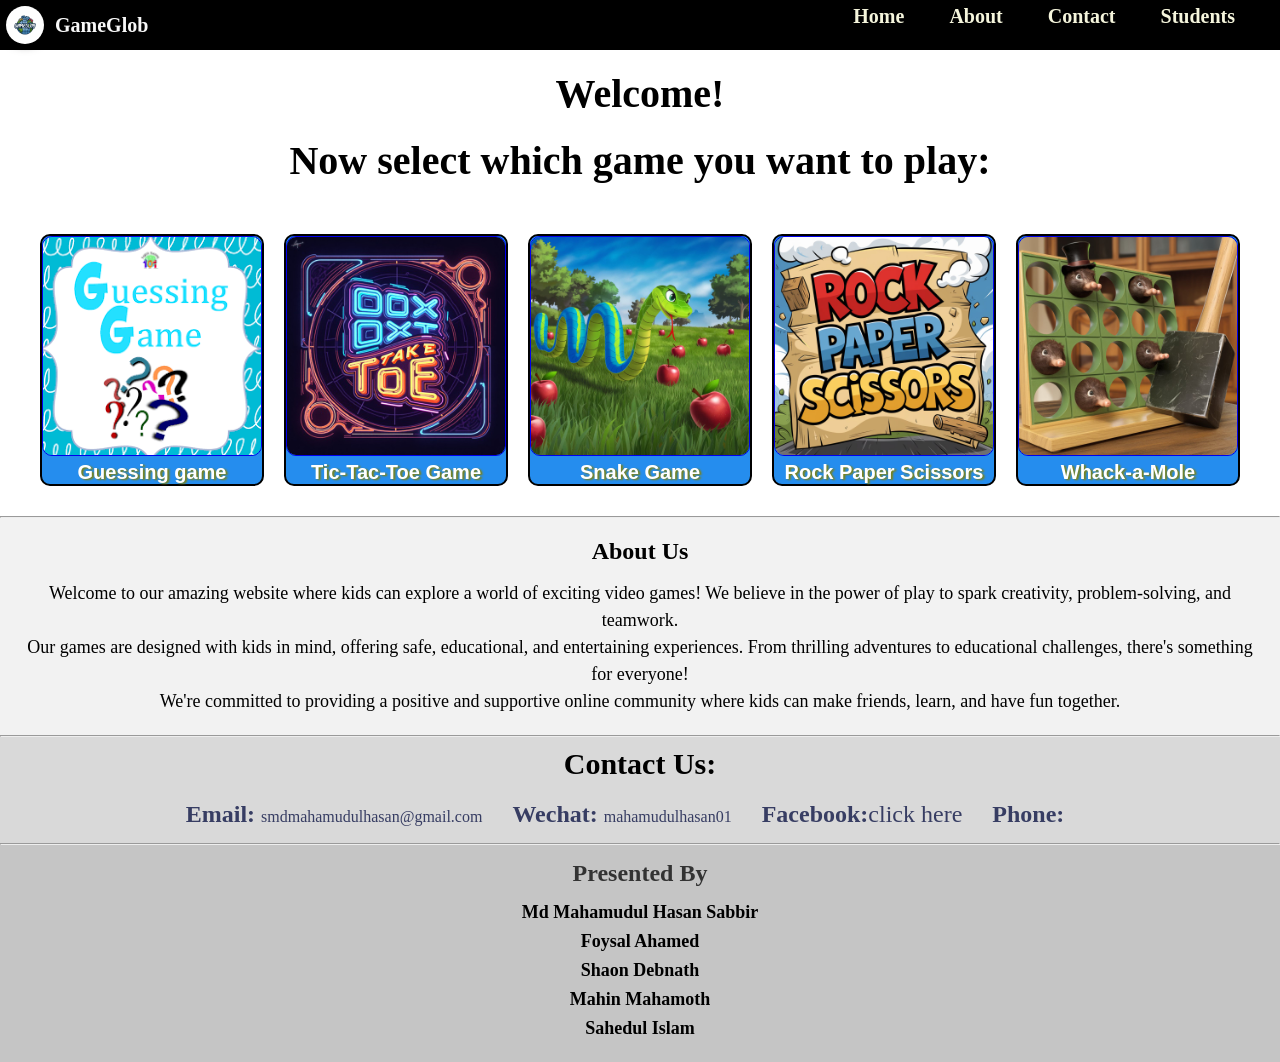
<file: index.html>
<!DOCTYPE html>
<html lang="en">

<head>
    <meta charset="UTF-8">
    <meta name="viewport" content="width=device-width, initial-scale=1.0">
    <link rel="stylesheet" href="interface.css">
    <title>GameGlob</title>
</head>

<body>

    <div class="nav">
        <div class="logo">
          <img src="gameglob.jfif" alt="">
          <p>GameGlob</p>
        </div>
        <nav>
          <a href="#GameId">Home</a>
          <a href="#about">About</a>
          <a href="#contact">Contact</a>
          <a href="#student">Students</a>
        </nav>
      </div>

    <div class="headingDiv" id="GameId">
    <h1 class="heading">Welcome!</h1>
    <h2 class="heading">Now select which game you want to play:</h2>
    </div>
    
    <div class="container">
        <div class="game">
            <a href="GuessingGame.html" target="_blank">
                <img src="guessing.png" alt="Guessing Game">
            </a>
            Guessing game 
        </div>
        <div class="game">
            <a href="Tic-Tac_toe.html" target="_blank">
                <img src="tik-tak-toe.jpg" alt="Tik-Tak Game">
            </a>
            Tic-Tac-Toe Game
        </div>
        <div class="game">
            <a href="Snake.html" target="_blank">
                <img src="sanke.jfif" alt="Snake Game">
            </a>
            Snake Game
        </div>
        <div class="game">
            <a href="RockPaper.html" target="_blank">
                <img src="RockImg.jfif" alt="Rock Paper Scissors Game">
            </a>
            Rock Paper Scissors
        </div>
        <div class="game">
            <a href="game.html" target="_blank">
                <img src="moleIntr.jfif" alt="Whack a mole">
            </a>
          Whack-a-Mole
        </div>
    </div>

    <hr>
        <section id="about">
            <h2>About Us</h2>
            <p>Welcome to our amazing website where kids can explore a world of exciting video games! We believe in the power of play to spark creativity, problem-solving, and teamwork.</p>
            <p>Our games are designed with kids in mind, offering safe, educational, and entertaining experiences. From thrilling adventures to educational challenges, there's something for everyone!</p>
            <p>We're committed to providing a positive and supportive online community where kids can make friends, learn, and have fun together.</p>
          </section>
            <hr>
          <footer>

            <p id="contact">Contact Us:</p>
            <ul>
              <li><a href="mailto:smdmahamudulhasan@gmail.com"><font size="5px" target="_blank"><b>Email:</b> </font>smdmahamudulhasan@gmail.com </a></li>
              <li><a href="mahamudulhasan01"><font size="5px" target="_blank"><b>Wechat:</b> </font> mahamudulhasan01</a></li>
              <li><a href=" " target="_blank"><font size="5px"><b>Facebook:</b>click here</font></a></li>
              <li><a href="tel:"><font size="5px" target="_blank"><b>Phone:</b> </font></a></li>
            </ul>
        </footer>
            <hr> 
            <div class="student" id="student">
                <h2>Presented By</h2>
                <ul>
                    <li>Md Mahamudul Hasan Sabbir</li>
                    <li>Foysal Ahamed</li>
                    <li>Shaon Debnath</li>
                    <li>Mahin Mahamoth</li>
                    <li>Sahedul Islam</li>
                </ul>
            </div>
          
</body>

</html>
</file>
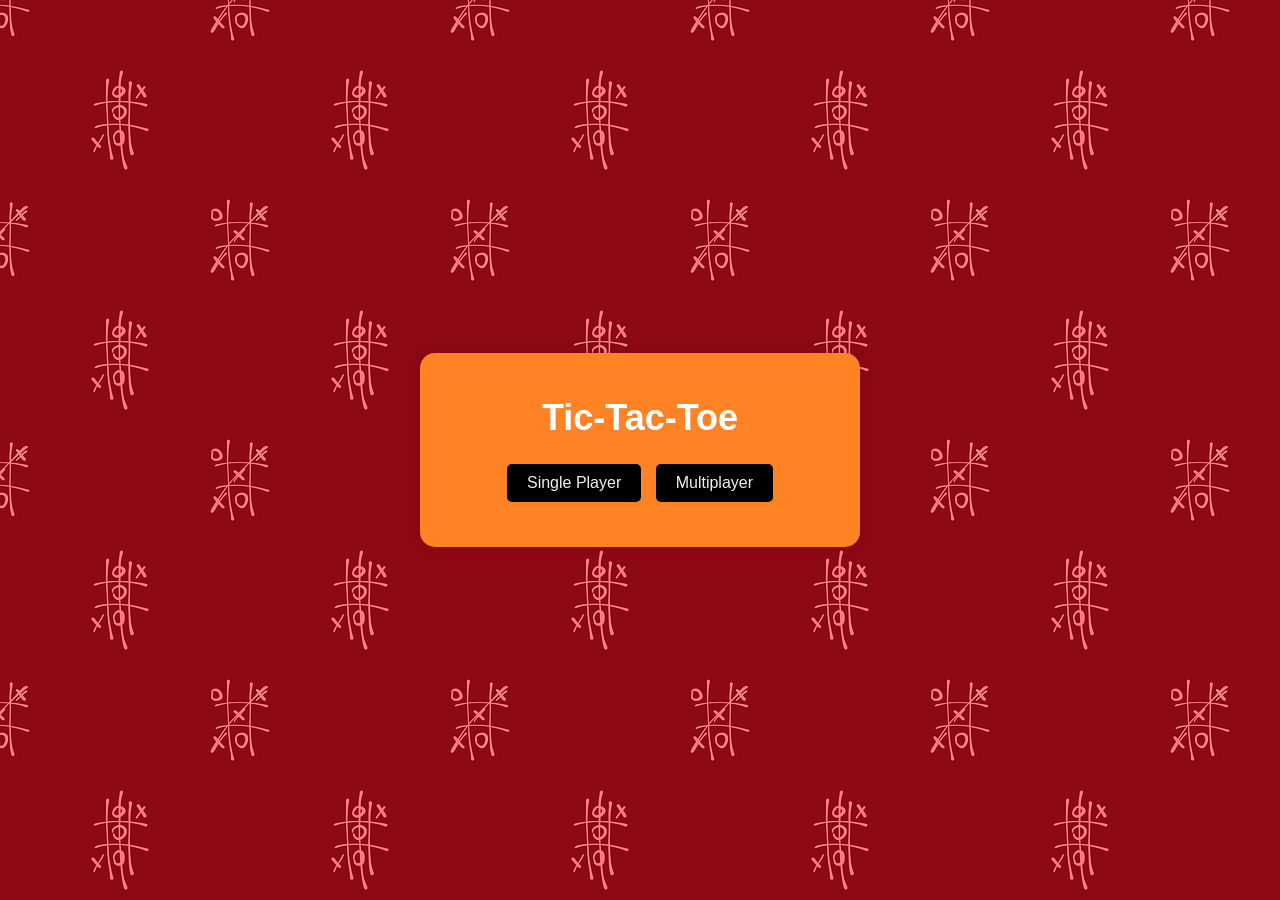
<file: demotic.html>
<!DOCTYPE html>
<html lang="en">
<head>
    <meta charset="UTF-8">
    <meta name="viewport" content="width=device-width, initial-scale=1.0">
    <title>Tic-Tac-Toe Game</title>
    <link rel="stylesheet" href="demotic.css">
</head>
<body>
    <div class="container">
        <h1>Tic-Tac-Toe</h1>

       
        <div class="mode-selection">
            <button id="single-player">Single Player</button>
            <button id="multi-player">Multiplayer</button>
        </div>

        
        <div class="difficulty-selection" style="display:none;">
            <h2>Select Difficulty</h2>
            <button data-difficulty="easy">Easy</button>
            <button data-difficulty="medium">Medium</button>
            <button data-difficulty="hard">Hard</button>
        </div>
        
        
        <div class="game-board">
            <div class="cell" data-index="0"></div>
            <div class="cell" data-index="1"></div>
            <div class="cell" data-index="2"></div>
            <div class="cell" data-index="3"></div>
            <div class="cell" data-index="4"></div>
            <div class="cell" data-index="5"></div>
            <div class="cell" data-index="6"></div>
            <div class="cell" data-index="7"></div>
            <div class="cell" data-index="8"></div>
        </div>

        
        <div class="game-info">
            <p class="status"></p>
            <button id="restart">Restart Game</button>
            <button id="change-mode">Change Mode</button>
        </div>
    </div>
    <script src="logic.js"></script>
</body>
</html>
</file>
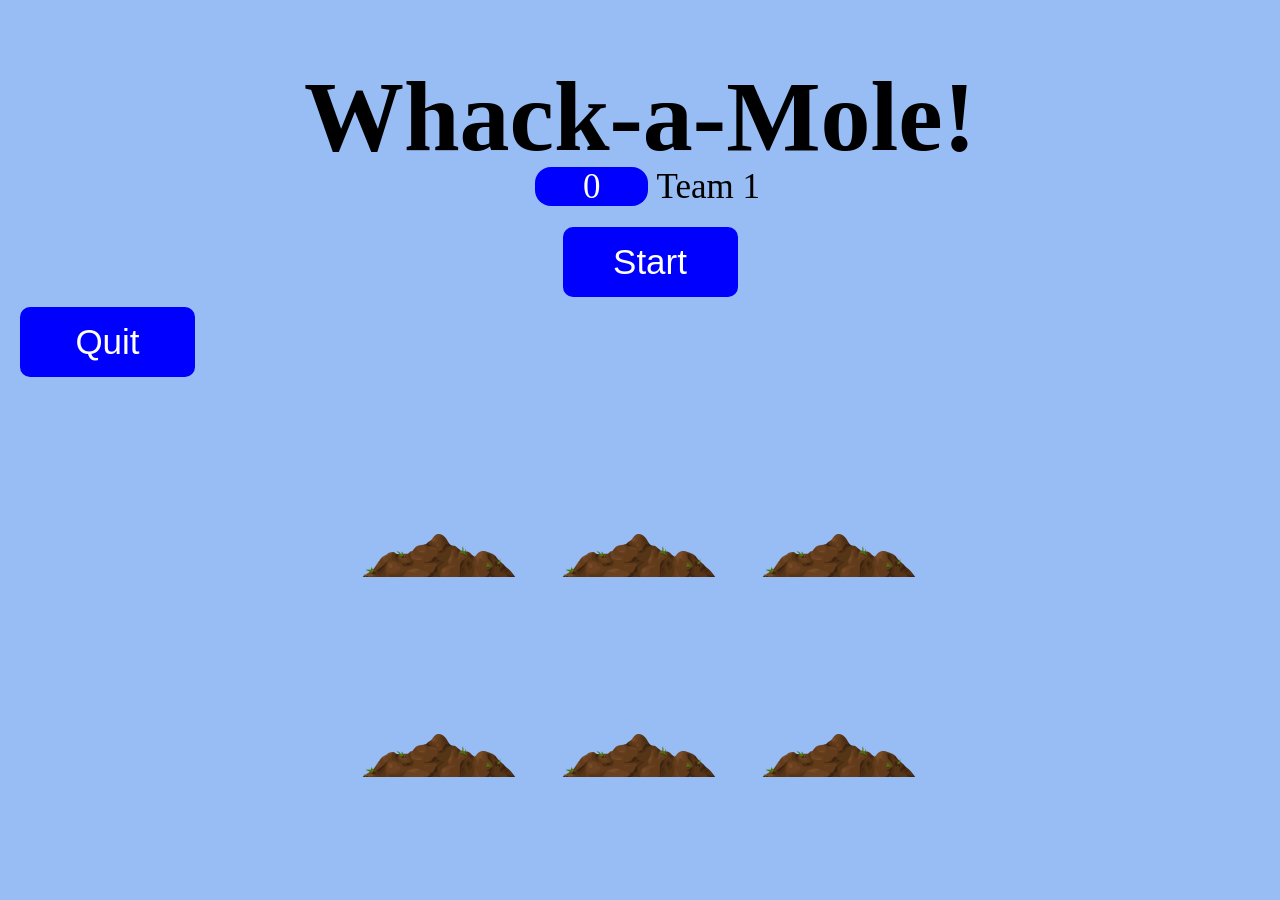
<file: game.html>
<!DOCTYPE html>
<html lang="en">
<head>
    <meta charset="UTF-8">
    <meta name="viewport" content="width=device-width, initial-scale=1.0">
    <meta http-equiv="X-UA-Compatible" content="ie=edge">
    <link rel="stylesheet" href="game.css">
    <title>Whack a Mole!</title>
</head>
<body>
    <h1>Whack-a-Mole!</h1>
    <div class="scoreboard">
        <span class="score">0</span>
        <span id="team-name">Team 1</span>
    </div>
    <button id="start-button">Start</button>
    <button id="quit-button">Quit</button>
    <div id="winner-message" style="display: none;">Winner Message</div>
    <div class="game">
        <div class="hole hole1"><div class="mole"></div></div>
        <div class="hole hole2"><div class="mole"></div></div>
        <div class="hole hole3"><div class="mole"></div></div>
        <div class="hole hole4"><div class="mole"></div></div>
        <div class="hole hole5"><div class="mole"></div></div>
        <div class="hole hole6"><div class="mole"></div></div>
    </div>
    <script src="game.js"></script>
</body>
</html>
</file>
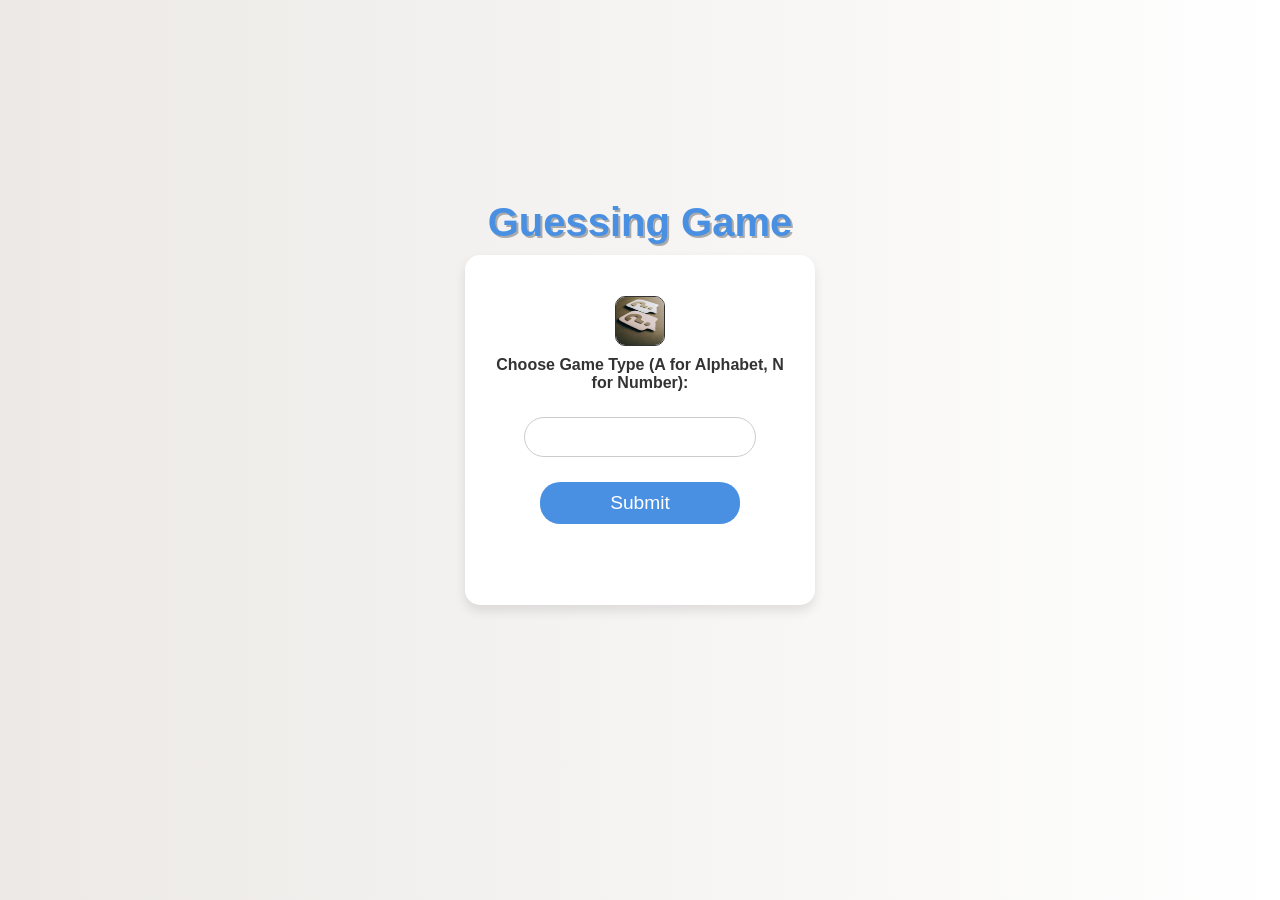
<file: GuessingGame.html>
<!DOCTYPE html>
<html lang="en">
<head>
    <meta charset="UTF-8">
    <meta name="viewport" content="width=device-width, initial-scale=1.0">
    <title>Guessing Game</title>
    <link rel="stylesheet" href="GuessingGame.css">
    <link rel="stylesheet" href="interface.css">
</head>
<body>
    
     <div class="maincontent">
        <h1 id="guessHead">Guessing Game</h1>
    <div id="game"></div>
     </div>
    

    
    <audio id="correctSound" src="correct.mp3"></audio>
    <audio id="incorrectSound" src="guessingLOSS.mp3"></audio>
    <audio id="winSound" src="GussWin.mp3"></audio>
   
    <script src="guessingGame.js"></script>
</body>
</html>
</file>
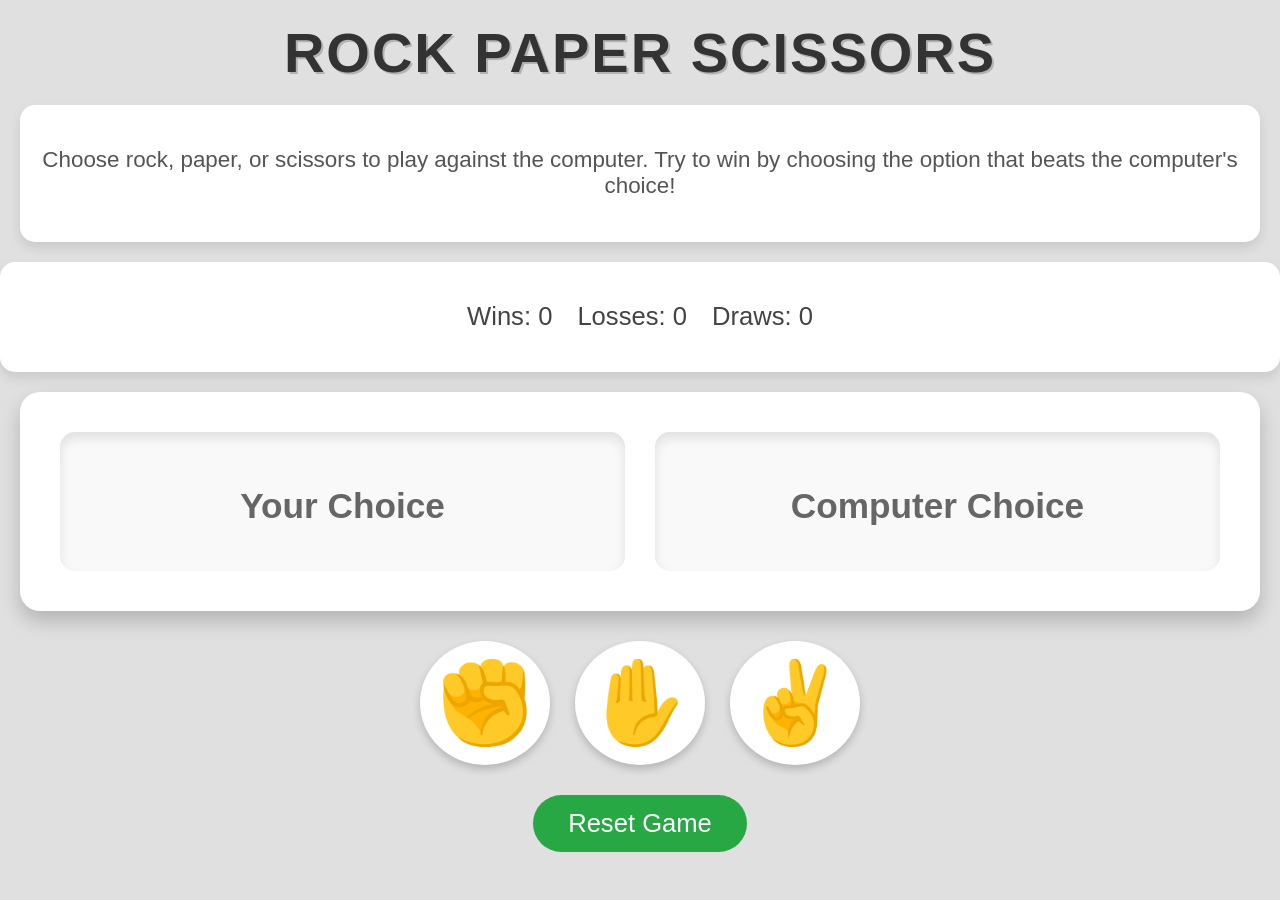
<file: RockPaper.html>
<!DOCTYPE html>
<html lang="en">
<head>
    <meta charset="utf-8">
    <meta name="viewport" content="width=device-width, initial-scale=1.0">
    <title>Rock Paper Scissors Game</title>
    <link rel="stylesheet" href="RockPaperS.css">
</head>
<body>

    <h1>Rock Paper Scissors</h1>

    <div class="instructions">
        <p>Choose rock, paper, or scissors to play against the computer. Try to win by choosing the option that beats the computer's choice!</p>
    </div>

    <div class="scoreboard">
        <p id="wins">Wins: 0</p>
        <p id="losses">Losses: 0</p>
        <p id="draws">Draws: 0</p>
    </div>

    <div class="game-container">
        <div class="choice-container">
            <h2>Your Choice</h2>
            <div id="user-choice" class="choice"></div>
        </div>
        <div class="choice-container">
            <h2>Computer Choice</h2>
            <div id="computer-choice" class="choice"></div>
        </div>
        <div id="result"></div>
    </div>

    <div class="button-container">
        <button id="rock" class="choice-button">✊</button>
        <button id="paper" class="choice-button">✋</button>
        <button id="scissors" class="choice-button">✌</button>
    </div>

    <div class="button-container">
        <button id="reset" class="reset-button">Reset Game</button>
        <button id="play-again" class="play-again-button" style="display: none;">Play Again</button>
    </div>

    <audio id="click-sound" src="click-21156.mp3"></audio>
    <audio id="win-sound" src="victorymale-version-230553.mp3"></audio>
    <audio id="lose-sound" src="murubbi.mp3"></audio>
    <audio id="draw-sound" src="game-bonus-144751.mp3"></audio>
    <audio id="background-sound" src="game-music-loop-7-145285.mp3" loop></audio>

    <script src="RockPaper.js"></script>
</body>
</html>
</file>
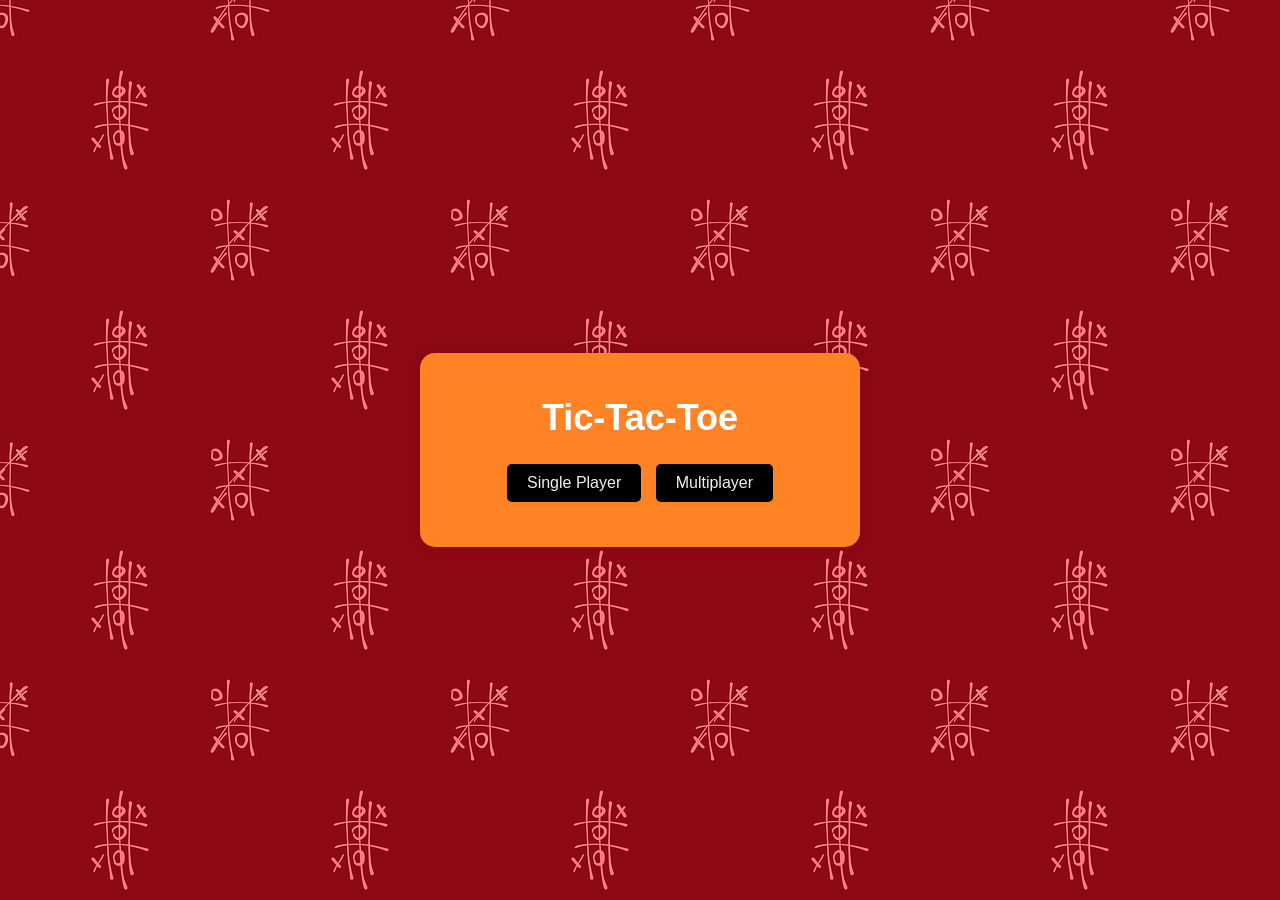
<file: Tic-Tac_toe.html>
<!DOCTYPE html>
<html lang="en">
<head>
    <meta charset="UTF-8">
    <meta name="viewport" content="width=device-width, initial-scale=1.0">
    <title>Tic-Tac-Toe Game</title>
    <link rel="stylesheet" href="tic-Tac.css">
</head>
<body>
    <div class="container">
        <h1>Tic-Tac-Toe</h1>

       
        <div class="mode-selection">
            <button id="single-player">Single Player</button>
            <button id="multi-player">Multiplayer</button>
        </div>

        
        <div class="difficulty-selection" style="display:none;">
            <h2>Select Difficulty</h2>
            <button data-difficulty="easy">Easy</button>
            <button data-difficulty="medium">Medium</button>
            <button data-difficulty="hard">Hard</button>
        </div>
        
        
        <div class="game-board">
            <div class="cell" data-index="0"></div>
            <div class="cell" data-index="1"></div>
            <div class="cell" data-index="2"></div>
            <div class="cell" data-index="3"></div>
            <div class="cell" data-index="4"></div>
            <div class="cell" data-index="5"></div>
            <div class="cell" data-index="6"></div>
            <div class="cell" data-index="7"></div>
            <div class="cell" data-index="8"></div>
        </div>

        
        <div class="game-info">
            <p class="status"></p>
            <button id="restart">Restart Game</button>
            <button id="change-mode">Change Mode</button>
        </div>
    </div>
    <script src="logic.js"></script>
</body>
</html>
</file>
<file: interface.css>
*{
  margin: 0;
  padding: 0;
  box-sizing: border-box;
  }
/* Navigation bar */

.nav {
  display: flex;
  background-color: black;
  padding: 5px;
  justify-content: space-between;
  padding-right: 30px;
  position:sticky;
}

.logo {
  display: flex;
  align-items: center;
}

.nav img {
  height: 40px;
  width: 40px;
  border-radius: 50%;
  box-shadow: 0 0 10px rgba(0, 0, 0, 0.5);
}

.nav p {
  color: rgb(248, 248, 248);
  font-weight: bolder;
  font-size: 20px;
  margin-left: 10px; 
}

.nav p:hover {
  text-shadow: 2px 2px 2px rgb(118, 168, 0);
}

.nav nav {
  display: flex;
  flex-direction: row;
}

.nav nav a {
  text-decoration: none;
  margin-left: 30px;
  font-weight: bolder;
  font-size: 20px;
  color: beige;
  margin-right: 15px;
}

.nav nav a:hover {
  text-shadow: 2px 2px 2px goldenrod;
}

@media (max-width: 768px) {
  .nav nav {
    flex-direction: column;
    align-items: center;
  }

  .nav nav a {
    margin: 10px 0;
  }
}

/* Heading */

  .heading {
 text-align: center;
 margin-top: 20px;
 font-size: 2.5rem;
 animation: fadein 2s ease-in-out;
  }
  .headingDiv{
    margin-bottom: 50px;
  }
  
  /*  Games */

  .container {
display: flex;
flex-wrap: wrap;
 justify-content: center;
align-items: center;
gap: 20px;
 margin:20px auto;
max-width: 1200px;
  animation:slidein 1.5s ease-in-out;
  }
  
  .game {
  border: 2px solid black;
border-radius: 10px;
background-color: rgb(37, 141, 238);
 color: white;
font-weight: bold;
font-size: 20px;
font-family:'Gill Sans', 'Gill Sans MT', Calibri, 'Trebuchet MS', sans-serif;
text-align: center;
 background-repeat: no-repeat;
display: flex;
flex-direction: column;
justify-content: center;
align-items: center;
 transition: transform 3s ease, box-shadow 0.3s ease;
  animation: zoomin 1.5s ease-in-out;
  margin-bottom: 10px;
  text-shadow: 2px 1px 2px rgb(130, 130, 7);
  }
  
  img {
 height: 220px;
 width: 220px;
  transition: transform 0.3s ease;
  background-size: cover;
  border: 1px solid;
  border-radius: 10px;
  border-color: unset;
  }
  
  .game:hover {
  box-shadow: 5px 5px 15px yellowgreen;
  transform: translateY(-10px) scale(1.1);
  }
  
  .game:hover img {
transform: scale(1.05);
  }
  
  @keyframes fadeIn {
 from {
  opacity: 0;
   }
  to {
 opacity: 1;
  }
  }
  
  @keyframes slideIn {
   from {
  transform: translateY(50px);
  opacity: 0;
  }
  to {
  transform: translateY(0);
  opacity: 1;
   }
  }
  
  @keyframes zoomIn {
  0% {
   transform: scale(0.5);
   opacity: 0;
   }
  100% {
     transform: scale(1);
  opacity: 1;
}
  }

/* About */

  #about {
    background-color: #f2f2f2; 
    padding: 20px;
    text-align: center;
  }
  #about:hover{
    background-color: #334554;
  color: white;
 
  }
  
  #about h2 {
    font-size: 24px;
    margin-bottom: 15px;
  }
  
  #about p {
    font-size: 18px;
    line-height: 1.5;
  }
  #about h2:hover,p:hover{
    text-shadow: 2px 2px 2px rgb(97, 144, 240);
  }

/* contact info*/
  footer {
    background-color: #d9d9d9; 
    color: #000000; 
    padding: 10px;
    text-align: center;
  }
  
  footer p {
    font-weight: bold;
    margin-bottom: 20px;
    font-size: 30px;
  }
  
  footer ul {
    display: flex;
    justify-content: center;
    list-style: none;
    padding: 0;
    margin: 0;
  }
  
  footer li {
    margin-bottom: 5px;
  }
  footer:hover{
    background-color: rgb(1, 55, 84);
    color: #d9d9d9;
    ul>li>a{
      color:white;
    }
  }
  ul>li>a{
    color:rgba(3, 11, 61, 0.756);
    text-decoration: none;
    margin-right: 30px;
    
  }

  /*  Students */
  .student {
    background-color: rgb(197, 197, 197);
    padding: 15px;
    text-align: center;
    /* border-radius: 10px; */
    transition: background-color 0.3s ease, color 0.3s ease;
}
.student h2 {
    margin-bottom: 15px;
    font-size: 24px;
    color: #333;
    transition: color 0.3s ease;
}
.student ul {
    list-style-type: none;
    padding: 0;
}
.student li {
    margin-bottom: 8px;
    font-weight: bold;
    font-size: 18px;
}
.student:hover {
    background-color: rgb(21, 66, 79);
    color: white;
}
.student:hover h2 {
    color: white;
}
</file>
<file: demotic.css>
body {
    font-family: Arial, sans-serif;
    display: flex;
    justify-content: center;
    align-items: center;
    height: 100vh;
    margin: 0;
background-image: url("tik-tak-back.jpg");

}


.container {
    text-align: center;
    background-color: #FF8225;
    padding: 20px;
    border-radius: 15px;
    box-shadow: 0px 0px 15px rgba(0, 0, 0, 0.1);
    max-width: 400px;
    width: 100%;
}

h1 {
    margin-bottom: 20px;
    color:white;
    font-size: 36px;
}

.mode-selection, .difficulty-selection {
    margin-bottom: 20px;
}

button {
    padding: 10px 20px;
    font-size: 16px;
    cursor: pointer;
    background-color:rgb(0, 0, 0);
    color: rgb(243, 239, 239);
    border: none;
    border-radius: 5px;
    margin: 5px;
    transition: background-color 0.3s;
}

button:hover {
    background-color:#3c7af7;
}

.game-board {
    display: grid;
    grid-template-columns: repeat(3, 100px);
    grid-template-rows: repeat(3, 100px);
    gap: 10px;
    justify-content: center;
    margin-bottom: 20px;
    display: none; 
    opacity: 0;
    animation: fadeIn 0.5s forwards;
}

.cell {
    background-color: #fff;
    border: 2px solid #333;
    display: flex;
    justify-content: center;
    align-items: center;
    font-size: 36px;
    cursor: pointer;
    transition: background-color 0.3s, transform 0.2s ease-in-out;
}

.cell:hover {
    background-color: #f0f0f0;
}

.cell.marked {
    animation: pop 0.2s forwards;
}

.game-info {
    font-size: 20px;
    color: #ffffff;
    display: none; 
    opacity: 0;
    animation: fadeIn 0.5s forwards;
}

#change-mode {
    display: none; 
    background-color: #000000;
}

#change-mode:hover {
    background-color: #3c7af7;
}

.status.computer-turn {
    color: #fffefe;
}

.status.player-turn {
    color: #fdfeff;
}

@keyframes fadeIn {
    from {
        opacity: 0;
    }
    to {
        opacity: 1;
    }
}

@keyframes pop {
    0% {
        transform: scale(0.8);
    }
    100% {
        transform: scale(1);
    }
}

@keyframes pulse {
    0% {
        transform: scale(1);
        background-color: #fff;
    }
    50% {
        transform: scale(1.1);
        background-color: #ffeb3b;
    }
    100% {
        transform: scale(1);
        background-color: #fff;
    }
}
</file>
<file: game.css>
/* Base Styles */
html {
  font-size: 35px;
  background: #98BCF4;
}

body {
  padding: 0;
  margin: 0;
  text-align: center;
}

h1 {
  font-size: 100px;
  line-height: 1;
  margin-bottom: 0;
}

/* Score Display */
.score {
  background: blue;
  padding: 0 48px;
  line-height: 1;
  border-radius: 16px;
  color: #fff;
  margin-left: 15px;
}

/* Game Container */
.game {
  width: 600px;
  height: 400px;
  display: flex;
  flex-wrap: wrap;
  margin: 0 auto;
}

/* Individual Holes */
.hole {
  flex: 1 0 33.33%;
  overflow: hidden;
  position: relative;
}

/* Dirt Background for Holes */
.hole::after {
  display: block;
  background: url('dirt.png') bottom center no-repeat;
  background-size: contain;
  content: '';
  width: 100%;
  height: 90px;
  position: absolute;
  z-index: 2;
  bottom: -30px;
}

/* Mole Appearance */
.mole {
  background: url('mole.png') bottom center no-repeat;
  background-size: 80%;
  position: absolute;
  top: 100%;
  width: 100%;
  height: 100%;
  transition: all 0.4s;
}

/* Mole Visible State */
.hole.up .mole {
  top: 0;
}

/* Start and Quit Button Styling */
button {
  width: 175px;
  height: 70px;
  font-size: 35px;
  color: #fff;
  background-color: blue;
  border: none;
  border-radius: 10px;
  margin-left: 20px;
  margin-top: 20px;
  cursor: pointer;
}

button:hover {
  background-color: darkblue;
}

/* Quit Button Visibility */
#quit-button {
  display: block;
  margin-top: 10px;
}

/* Winner Message */
#winner-message {
  font-size: 40px;
  font-weight: bold;
  color: green;
  margin-top: 20px;
}

/* Media Queries */

/* Tablets and Small Desktops */
@media (min-width: 667px) and (max-width: 1024px) {
  h1 {
    display: none;
  }

  .score {
    padding: 0 12px;
    font-size: 40px;
    margin-left: 20px;
  }

  .hole.up .mole {
    top: 17px;
  }
}

/* Mobile Devices */
@media (max-width: 667px) {
  .game {
    width: 667px;
    height: 300px;
  }

  .score {
    width: 35px;
    height: 40px;
    font-size: 15px;
    padding: 5px;
    margin-left: 10px;
    margin-top: 10px;
    border-radius: 10px;
    background-color: blue;
    color: #fff;
  }

  button {
    width: 75px;
    height: 40px;
    font-size: 15px;
    margin: 10px;
  }

  .hole::after {
    max-width: 70%;
    height: 60px;
  }

  .mole {
    background-size: 60%;
    max-width: 70%;
    height: 70%;
  }

  .hole.up .mole {
    top: 50px;
  }
}
</file>
<file: GuessingGame.css>
body {
  font-family: Arial, sans-serif;
  background: linear-gradient(to right, #ece9e6, #ffffff);
  color: #333;
  margin: 0;
  padding: 0;
  display: flex;
  flex-direction: column;
  align-items: center;
  justify-content: flex-start;
  height: 100vh;
}


.maincontent{
  margin-top: 100px;
  text-align: center;
}
h1 {
  color: #4a90e2;
  font-size: 2.5em;
  text-shadow: 2px 2px #aaa;
  margin-top: 100px; 
  /* margin-left: 80px; */
  margin-bottom: 10px;
}

#game {
  background-color: #ffffff;
  border-radius: 15px;
  box-shadow: 0 6px 12px rgba(0, 0, 0, 0.1);
  padding: 30px;
  width: 350px;
  text-align: center;
  height: 350px;
}

#game div {
  margin-bottom: 15px;
}

label {
  font-weight: bold;
}

input[type="text"], input[type="number"] {
  width: 80%;
  padding: 10px;
  margin-bottom: 10px;
  border: 1px solid #ccc;
  border-radius: 20px;
  box-sizing: border-box;
  font-size: 1em;
  text-align: center;
  margin-top: 25px;
}

button {
  background-color: #4a90e2;
  color: white;
  padding: 10px 20px;
  border: none;
  border-radius: 20px;
  cursor: pointer;
  width: 200px;
  font-size: 1.2em;
  transition: background-color 0.3s ease;
  margin-top: 15px;
}

button:hover {
  background-color: #6236f6;
}

p {
  margin: 10px 0;
  font-size: 1.1em;
}

#numberFeedback, #alphabetFeedback {
  margin-top: 20px;
  font-style: italic;
  color: #d9534f;
  font-size: 1.2em;
}

.icon {
  width: 50px;
  height: 50px;
  margin-bottom: 10px;
}

#gameTypeDiv {
  display: flex;
  justify-content: center;
  align-items: center;
  flex-direction: column;
  height: 250px;
}

.blink {
  animation: blink-animation 0.5s ease-in-out;
}

@keyframes blink-animation {
  0%, 100% { opacity: 0; }
  50% { opacity: 1; }
}
</file>
<file: RockPaperS.css>
body {
    font-family: 'Roboto', sans-serif;
    background-color: #e0e0e0;
    text-align: center;
    margin: 0;
    padding: 0;
    }



h1 {
    font-size: 3.5em;
    margin: 20px 0;
    color: #333;
    text-transform: uppercase;
    letter-spacing: 2px;
    text-shadow: 2px 2px rgba(0, 0, 0, 0.2);
}


.instructions {
    font-size: 1.4em;
    margin: 20px;
    color: #555;
    background-color: #fff;
    border-radius: 15px;
    box-shadow: 0 6px 12px rgba(0, 0, 0, 0.1);
    padding: 20px;
}


.scoreboard {
    display: flex;
    justify-content: center;
    gap: 25px;
    margin-bottom: 20px;
    font-size: 1.6em;
    color: #444;
    background-color: #fff;
    border-radius: 15px;
    padding: 15px 25px;
    box-shadow: 0 6px 12px rgba(0, 0, 0, 0.1);
}


.game-container {
    display: flex;
    justify-content: space-around;
    align-items: center;
    margin: 20px;
    background-color: #fff;
    border-radius: 20px;
    box-shadow: 0 10px 20px rgba(0, 0, 0, 0.2);
    padding: 25px;
}


.choice-container {
    flex: 1;
    padding: 25px;
    background-color: #f9f9f9;
    border-radius: 15px;
    margin: 15px;
    box-shadow: inset 0 6px 12px rgba(0, 0, 0, 0.1);
}


.choice-container h2 {
    font-size: 2.2em;
    margin-bottom: 20px;
    color: #666;
}


.choice {
    font-size: 6em;
    margin: 15px;
    transition: transform 0.4s, color 0.4s;
    color: #333;
}


.button-container {
    margin: 30px 20px;
    display: flex;
    justify-content: center;
    gap: 25px;
}

.choice-button {
    background: #fff;
    border: none;
    cursor: pointer;
    padding: 15px;
    transition: transform 0.3s, box-shadow 0.3s, background-color 0.3s;
    font-size: 5em;
    border-radius: 50%;
    box-shadow: 0 4px 8px rgba(0, 0, 0, 0.2);
}

.choice-button:hover {
    transform: scale(1.2);
    box-shadow: 0 12px 24px rgba(0, 0, 0, 0.3);
    background-color: #e0e0e0;
}


.reset-button, .play-again-button {
    font-size: 1.6em;
    text-align: center;
    padding: 14px 35px;
    background-color: #28a745;
    color: #fff;
    border: none;
    cursor: pointer;
    border-radius: 30px;
    transition: background-color 0.3s, box-shadow 0.3s;
}

.reset-button:hover, .play-again-button:hover {
    background-color: #218838;
    box-shadow: 0 8px 16px rgba(0, 0, 0, 0.3);
}


#result {
    font-size: 3em;
    font-weight: bold;
    margin-top: 30px;
    color: #333;
    text-shadow: 1px 1px #aaa;
}


.choice.show-choice {
    animation: pulse 0.6s ease-out;
}

@keyframes pulse {
    0% { transform: scale(1); opacity: 0.6; }
    50% { transform: scale(1.2); opacity: 1; }
    100% { transform: scale(1); opacity: 0.6; }
}
</file>
<file: tic-Tac.css>
body {
    font-family: Arial, sans-serif;
    display: flex;
    justify-content: center;
    align-items: center;
    height: 100vh;
    margin: 0;
background-image: url("tik-tak-back.jpg");

}


.container {
    text-align: center;
    background-color: #FF8225;
    padding: 20px;
    border-radius: 15px;
    box-shadow: 0px 0px 15px rgba(0, 0, 0, 0.1);
    max-width: 400px;
    width: 100%;
}

h1 {
    margin-bottom: 20px;
    color:white;
    font-size: 36px;
}

.mode-selection, .difficulty-selection {
    margin-bottom: 20px;
}

button {
    padding: 10px 20px;
    font-size: 16px;
    cursor: pointer;
    background-color:rgb(0, 0, 0);
    color: rgb(243, 239, 239);
    border: none;
    border-radius: 5px;
    margin: 5px;
    transition: background-color 0.3s;
}

button:hover {
    background-color:#3c7af7;
}

.game-board {
    display: grid;
    grid-template-columns: repeat(3, 100px);
    grid-template-rows: repeat(3, 100px);
    gap: 10px;
    justify-content: center;
    margin-bottom: 20px;
    display: none; 
    opacity: 0;
    animation: fadeIn 0.5s forwards;
}

.cell {
    background-color: #fff;
    border: 2px solid #333;
    display: flex;
    justify-content: center;
    align-items: center;
    font-size: 36px;
    cursor: pointer;
    transition: background-color 0.3s, transform 0.2s ease-in-out;
}

.cell:hover {
    background-color: #f0f0f0;
}

.cell.marked {
    animation: pop 0.2s forwards;
}

.game-info {
    font-size: 20px;
    color: #ffffff;
    display: none; 
    opacity: 0;
    animation: fadeIn 0.5s forwards;
}

#change-mode {
    display: none; 
    background-color: #000000;
}

#change-mode:hover {
    background-color: #3c7af7;
}

.status.computer-turn {
    color: #fffefe;
}

.status.player-turn {
    color: #fdfeff;
}

@keyframes fadeIn {
    from {
        opacity: 0;
    }
    to {
        opacity: 1;
    }
}

@keyframes pop {
    0% {
        transform: scale(0.8);
    }
    100% {
        transform: scale(1);
    }
}

@keyframes pulse {
    0% {
        transform: scale(1);
        background-color: #fff;
    }
    50% {
        transform: scale(1.1);
        background-color: #ffeb3b;
    }
    100% {
        transform: scale(1);
        background-color: #fff;
    }
}
</file>
